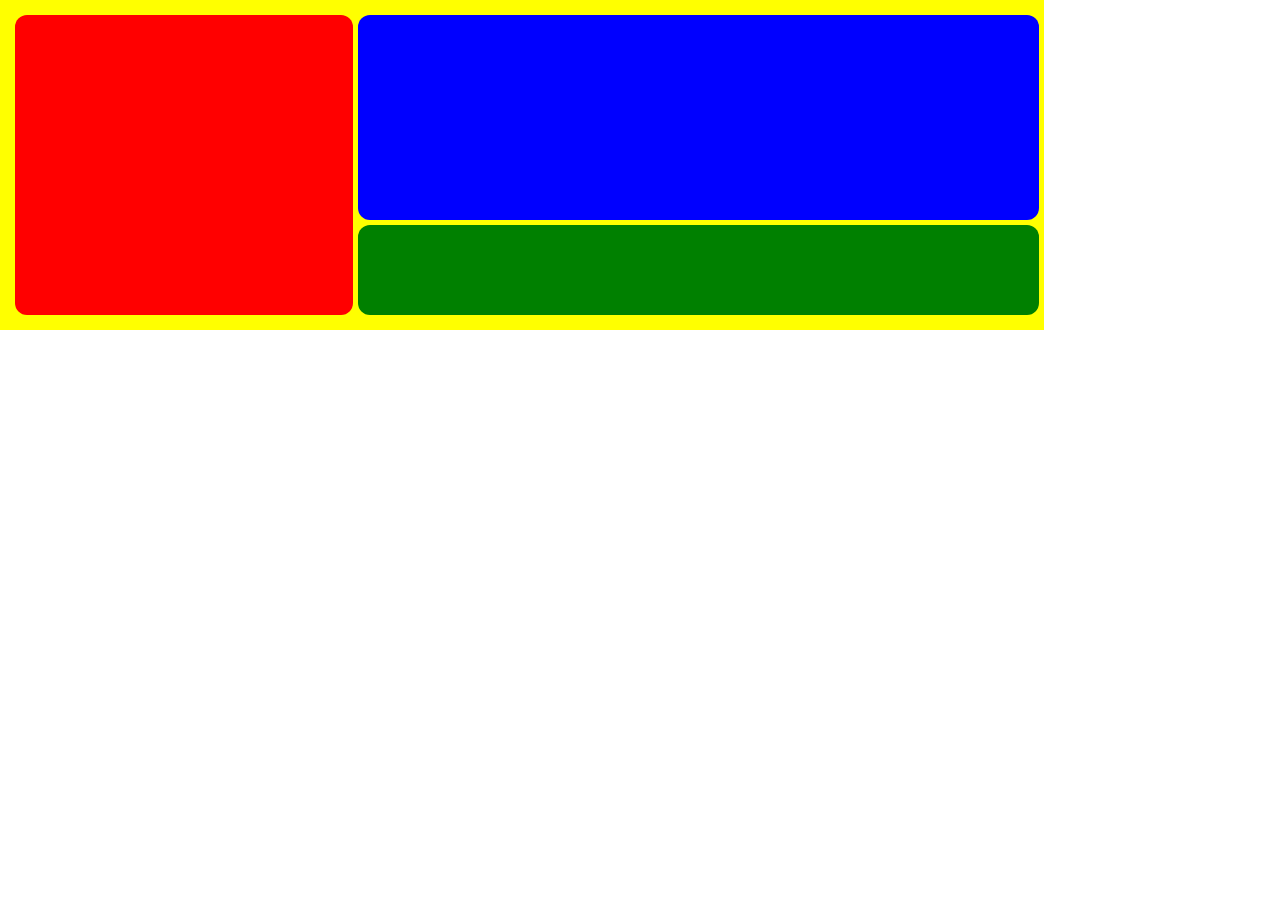
<file: css-grid-practice/index.html>
<!DOCTYPE html>
<html lang="en">
<head>
    <meta charset="UTF-8">
    <meta name="viewport" content="width=device-width, initial-scale=1.0">
    <title>Document</title>
    <link rel="stylesheet" href="style.css">
</head>
<body>
   <div class="container">
        <div class="item item-1"></div>
        <div class="item item-2"></div>
        <div class="item item-3"></div>
   </div> 
</body>
</html>
</file>
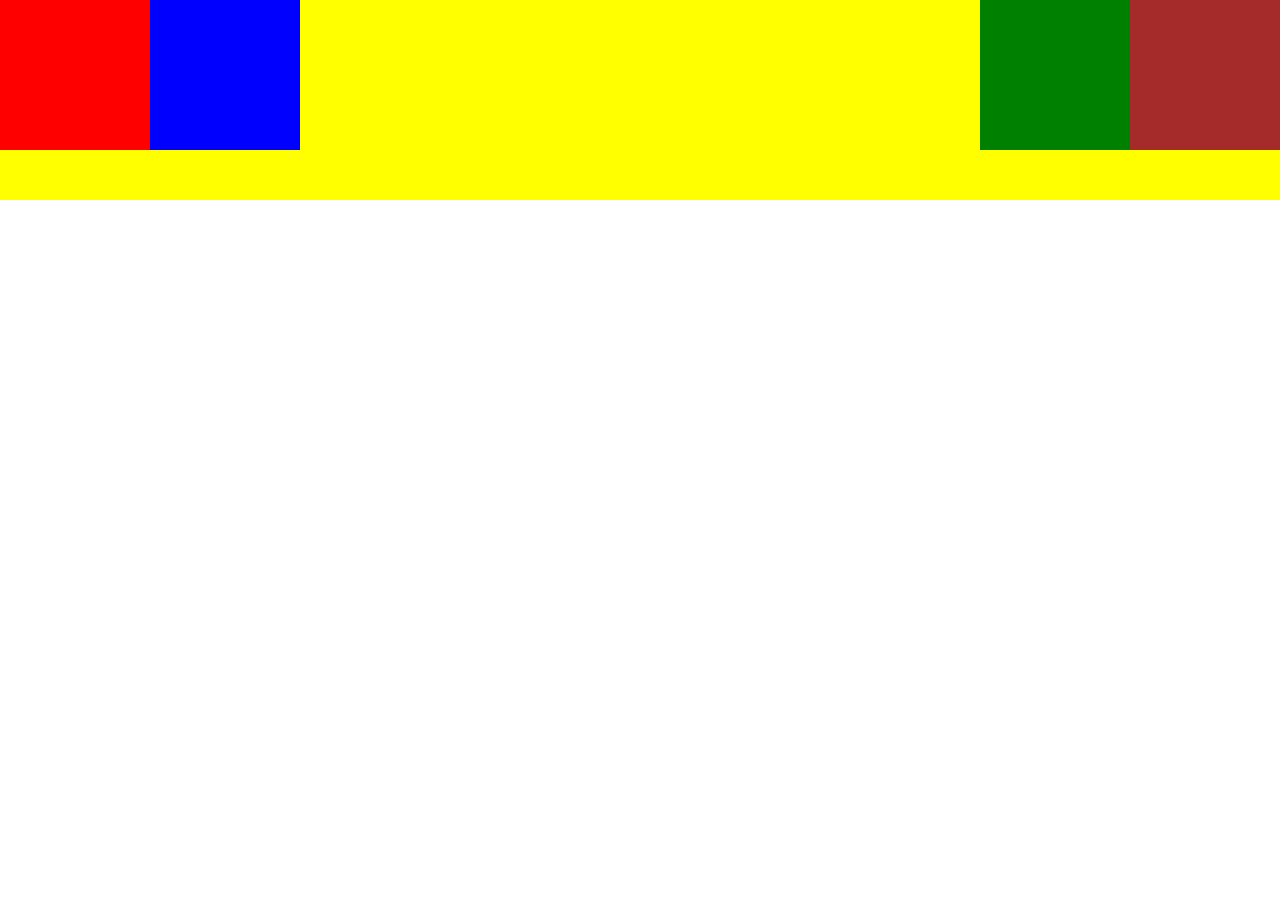
<file: flexbox-practice/index.html>
<!DOCTYPE html>
<html lang="en">
<head>
    <meta charset="UTF-8">
    <meta name="viewport" content="width=device-width, initial-scale=1.0">
    <title>Document</title>
    <link rel="stylesheet" href="style.css">
</head>
<body>
   <div class="container">
        <div class="item-1"></div>
        <div class="item-2"></div>
        <div class="item-3"></div>
        <div class="item-4"></div>
   </div> 
</body>
</html>
</file>
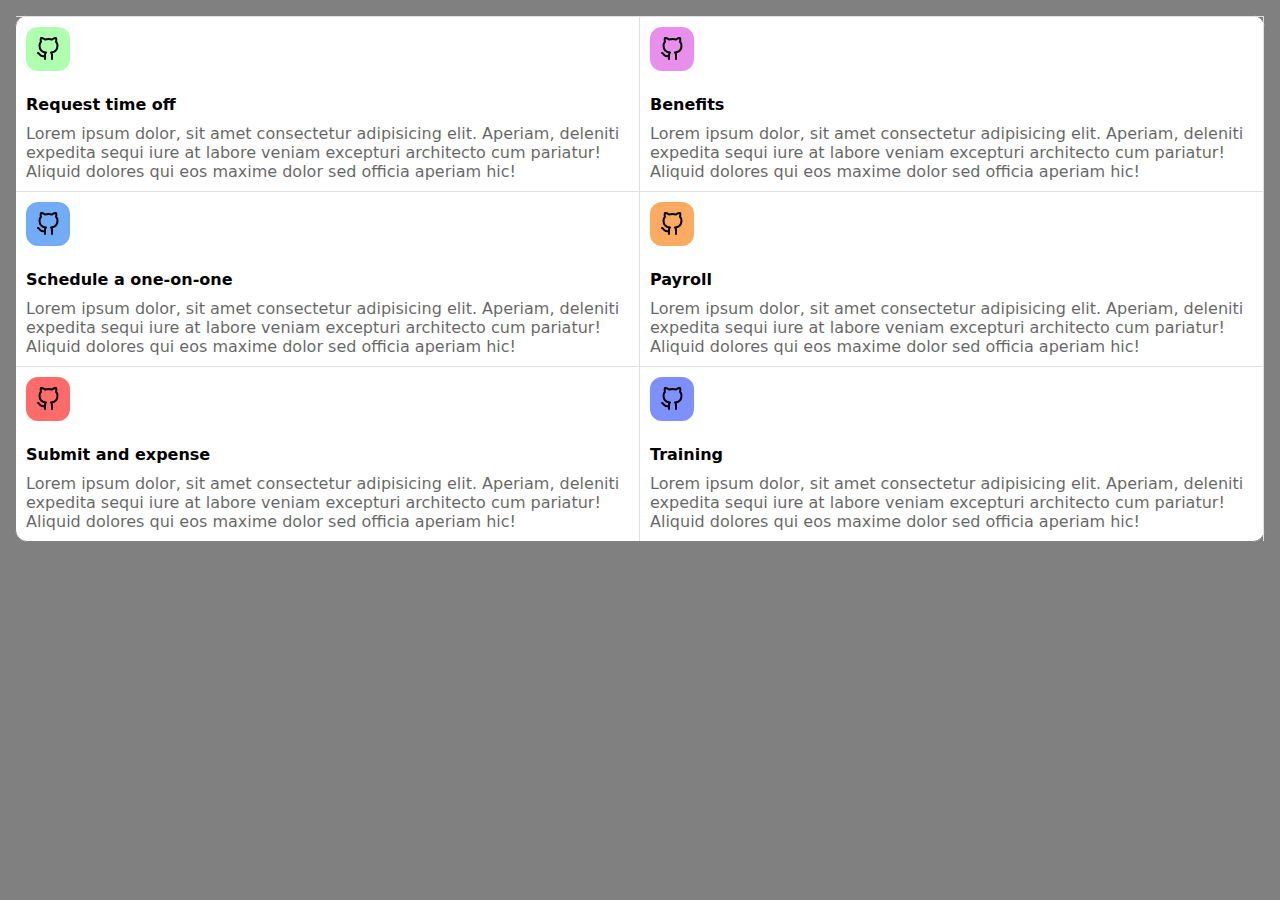
<file: grid-list/index.html>
<!DOCTYPE html>
<html lang="en">
<head>
    <meta charset="UTF-8">
    <meta name="viewport" content="width=device-width, initial-scale=1.0">
    <title>Document</title>
    <link rel="stylesheet" href="style.css">
</head>
<body>
    <div class="grid-container">
        <div class="item item-1">
            <img src="../images/github.svg" alt="">
            <h4>Request time off</h4>
            <p>Lorem ipsum dolor, sit amet consectetur adipisicing elit. Aperiam, deleniti expedita sequi iure at labore veniam excepturi architecto cum pariatur! Aliquid dolores qui eos maxime dolor sed officia aperiam hic!</p>
        </div>
        <div class="item item-2">
            <img src="../images/github.svg" alt="">
            <h4>Benefits</h4>
            <p>Lorem ipsum dolor, sit amet consectetur adipisicing elit. Aperiam, deleniti expedita sequi iure at labore veniam excepturi architecto cum pariatur! Aliquid dolores qui eos maxime dolor sed officia aperiam hic!</p>
        </div>
        <div class="item item-3">
            <img src="../images/github.svg" alt="">
            <h4>Schedule a one-on-one</h4>
            <p>Lorem ipsum dolor, sit amet consectetur adipisicing elit. Aperiam, deleniti expedita sequi iure at labore veniam excepturi architecto cum pariatur! Aliquid dolores qui eos maxime dolor sed officia aperiam hic!</p>
        </div>
        <div class="item item-4">
            <img src="../images/github.svg" alt="">
            <h4>Payroll</h4>
            <p>Lorem ipsum dolor, sit amet consectetur adipisicing elit. Aperiam, deleniti expedita sequi iure at labore veniam excepturi architecto cum pariatur! Aliquid dolores qui eos maxime dolor sed officia aperiam hic!</p>
        </div>
        <div class="item item-5">
            <img src="../images/github.svg" alt="">
            <h4>Submit and expense</h4>
            <p>Lorem ipsum dolor, sit amet consectetur adipisicing elit. Aperiam, deleniti expedita sequi iure at labore veniam excepturi architecto cum pariatur! Aliquid dolores qui eos maxime dolor sed officia aperiam hic!</p>
        </div>
        <div class="item item-6">
            <img src="../images/github.svg" alt="">
            <h4>Training</h4>
            <p>Lorem ipsum dolor, sit amet consectetur adipisicing elit. Aperiam, deleniti expedita sequi iure at labore veniam excepturi architecto cum pariatur! Aliquid dolores qui eos maxime dolor sed officia aperiam hic!</p>
        </div>
    </div>
</body>
</html>
</file>
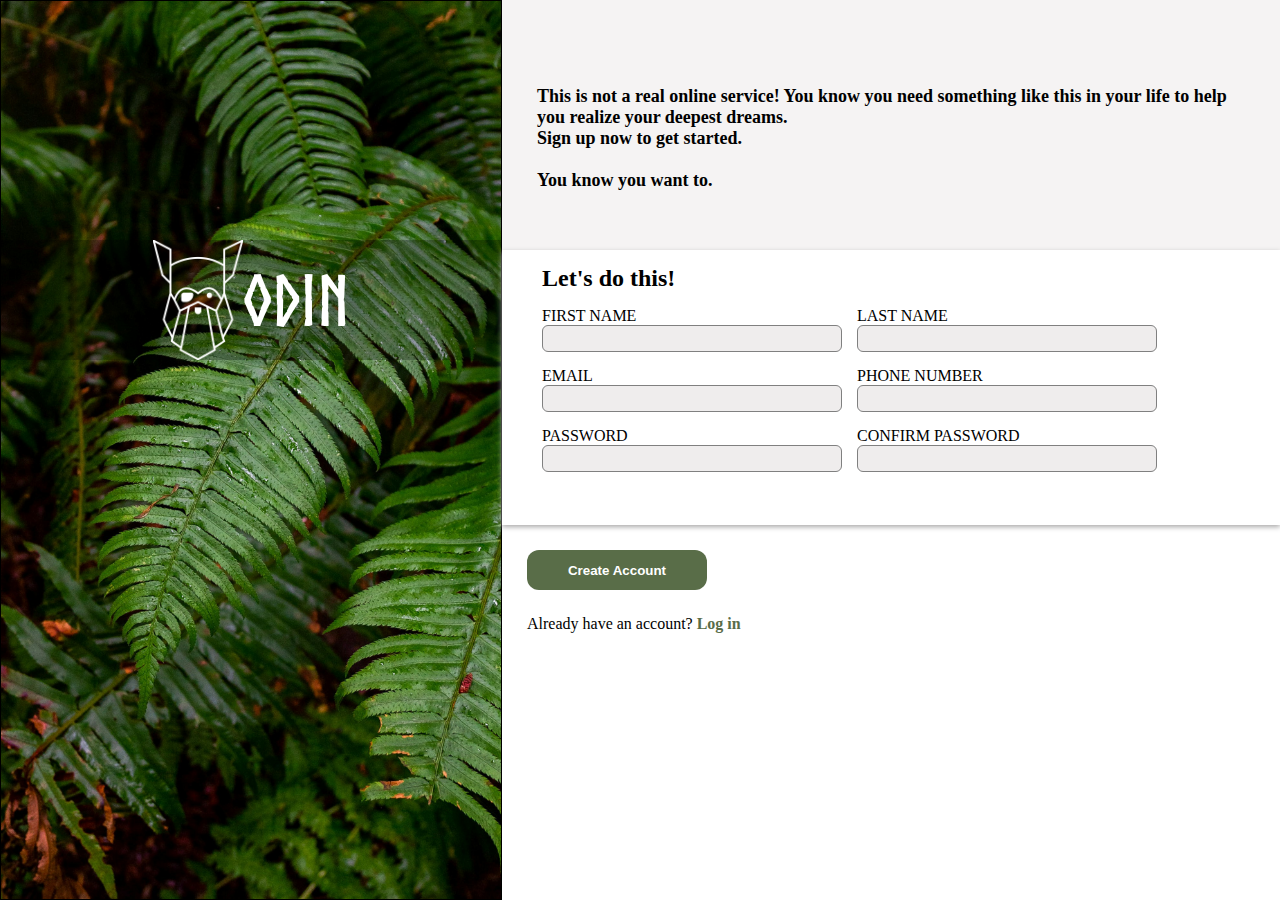
<file: sign-up-form-odin-project/index.html>
<!DOCTYPE html>
<html lang="en">
<head>
    <meta charset="UTF-8">
    <meta name="viewport" content="width=device-width, initial-scale=1.0">
    <title>Document</title>
    <link rel="stylesheet" href="style.css">
</head>
<body>
    <div class="main-container">
        <div class="left">
            <div>
                <img src="../images/odin-lined.png" alt="">
                <h1>ODIN</h1>
            </div>
        </div>
        <div class="right">
            <div class="right-first-div">
                <p> This is not a real 
                    online service! 
                    You know you need 
                    something like this
                     in your life to 
                     help you realize 
                     your deepest dreams. <br> 
                     Sign up now to get started. <br> <br>
You know you want to.</p>
            </div>
            <div class="right-second-div">
                <h2>Let's do this!</h2>
                <form class="inputForm">
                    <div class="firstNameBox">
                        <label for="first-name">FIRST NAME</label>
                        <input id="first-name" type="text">
                    </div>
                    <div class="lastNameBox">
                        <label for="first-name">LAST NAME</label>
                        <input id="first-name" type="text">
                    </div>
                    <div class="emailBox">
                        <label for="first-name">EMAIL</label>
                        <input id="first-name" type="text">
                    </div>
                    <div class="phoneNumberBox">
                        <label for="first-name">PHONE NUMBER</label>
                        <input id="first-name" type="text">
                    </div>
                    <div class="passwordBox">
                        <label for="first-name">PASSWORD</label>
                        <input id="first-name" type="text">
                    </div>
                    <div class="confirmPasswordBox">
                        <label for="first-name">CONFIRM PASSWORD</label>
                        <input id="first-name" type="text">
                    </div>
                </form>
            </div>
            <div class="right-third-div">
                <button>Create Account</button>
                <span>Already have an account? <a href="">Log in</a></span>
            </div>
        </div>
    </div>
</body>
</html>
</file>
<file: css-grid-practice/style.css>
* {
    margin: 0;
    padding: 0;
}

.container {
    padding: 15px;
    padding-right: 5px;
    width: 80%;
    height : 300px;
    background-color: yellow;
    display: grid;
    grid-template-columns: 1fr 1fr 1fr;
    grid-template-rows: 100px 100px;
    grid-gap: 5px;
    justify-content: end;
}

.item {
    border-radius : 12px;
}

.item-1 {
    grid-row : span 3;
    background-color: red;
    width: 100%;
}

.item-2 {
    grid-column : span 2 / span 2;
    grid-row : span 2 / span 3;
    background-color: blue;
    width: 100%;
}
.item-3 {
    grid-column : span 2 / span 2;
    background-color:green;
    width: 100%;
}
</file>
<file: flexbox-practice/style.css>
* {
    margin: 0;
    padding: 0;
}

.container {
    width: 100%;
    height : 200px;
    background-color: yellow;
    display: flex;
}

.item-1 {
    height: 150px;
    background-color: red;
    width: 150px;
}
.item-2 {
    height: 150px;
    background-color: blue;
    width: 150px;
}
.item-3 {
    height: 150px;
    background-color:green;
    width: 150px;
margin-left : auto;
}
.item-4 {
    height: 150px;
    background-color: brown;
    width: 150px;
}
</file>
<file: grid-list/style.css>
* {
    margin : 0;
    padding : 0;
    font-family: ui-sans-serif, system-ui, -apple-system, BlinkMacSystemFont,
    "Segoe UI", Roboto, "Helvetica Neue", Arial, "Noto Sans", sans-serif,
    "Apple Color Emoji", "Segoe UI Emoji", "Segoe UI Symbol",
    "Noto Color Emoji";
}

body {
    background-color: gray;
}
.grid-container {
    display : grid;
    grid-template-columns : 1fr 1fr;
    grid-template-rows: 1fr 1fr 1fr;
    border : 1px solid gray;
    border-radius: 12px;
    background-color: white;
    margin : 15px 15px;
}

.item {
    border-top: 1px solid rgb(224, 224, 224);
    border-right: 1px solid rgb(224, 224, 224);
}

.item h4, .item p, .item img{
    margin : 10px;
}

.item p {
    opacity: 60%;
}

.item-1 img {
    padding: 10px;
    background-color: rgb(174, 255, 174);
    border-radius: 12px;
}
.item-2 img {
    padding: 10px;
    background-color: rgb(232, 143, 235);
    border-radius: 12px;
}
.item-3 img {
    padding: 10px;
    background-color: rgb(114, 172, 246);
    border-radius: 12px;
}
.item-4 img {
    padding: 10px;
    background-color: rgb(250, 171, 97);
    border-radius: 12px;
}
.item-5 img {
    padding: 10px;
    background-color: rgb(255, 107, 107);
    border-radius: 12px;
}
.item-6 img {
    padding: 10px;
    background-color: rgb(125, 144, 254);
    border-radius: 12px;
}

@media (max-width: 500px){
    .grid-container{
        grid-template-columns: 1fr;
    }
}
</file>
<file: sign-up-form-odin-project/style.css>
* {
    padding : 0;
    margin : 0;

}

@font-face {
    font-family: 'Norse';
    src: url('../fonts/Norse-Bold.otf');
}

.main-container {
    display : flex;
    height: 100vh;
    width: 100%;
}

.left {
    flex-shrink: 0;
    display: flex;
    flex-direction: column;
    justify-content: center;
    overflow: hidden;
    border : 1px solid black;
    background-color: #596D48;
    background-image: url('../images/halie-west-25xggax4bSA-unsplash.jpg');
    background-size: cover;
    background-repeat: no-repeat;
    width: 500px;
}


.left > div {
    margin-bottom: 300px;
    background-color: rgba(0, 0, 0, 0.263);
    display : flex;
    align-items: center;
    justify-content: center;
    width : 100%;
    height: 120px;
    font-family: 'Norse';
    font-weight: normal;
    font-size: 35px;
    color : white;
}

.left > div > img {
    width: 18%;
}


.right {
    display: flex;
    flex-direction: column;
    flex-grow: 1;
}

.right-first-div p {
    font-size: 18px;
    margin: 35px;
    font-weight: bold;
    padding-bottom: 24px;
}

.right-first-div {
    height: 250px;
    display: flex;
    align-items: flex-end;
    background-color: rgb(245, 243, 243);
}

.right-second-div {
    min-height: 250px;
    padding-left: 25px;
    padding-bottom: 25px;
    box-shadow: 0px 2px 5px rgb(169, 168, 168);
}

.right-second-div > h2 {
    margin-top: 15px;
    margin-left: 15px;
}

.right-third-div {
    margin-left : 25px;
    margin-top: 25px;;
    display: flex;
    flex-direction: column;
    gap : 25px;
}

.right-third-div > button {
    width : 180px;
    height : 40px;
    border: none;
    border-radius : 12px;
    background-color: #596D48;
    color : white;
    font-weight: bold;
}
.right-third-div > span > a {
    text-decoration: none;
    color : #596D48;
    font-weight: bold;
}

.inputForm {
    display : flex;
    flex-wrap: wrap;
}

/* input box */
.inputForm > div {
    display: flex;
    flex-direction: column;
    width: 300px;
    margin-top: 15px;
    margin-left : 15px;
}

.inputForm > div > input {
    border-radius: 6px;
    border: 1px solid gray;
    height: 25px;
    background-color: rgb(239, 237, 237);
}
</file>
